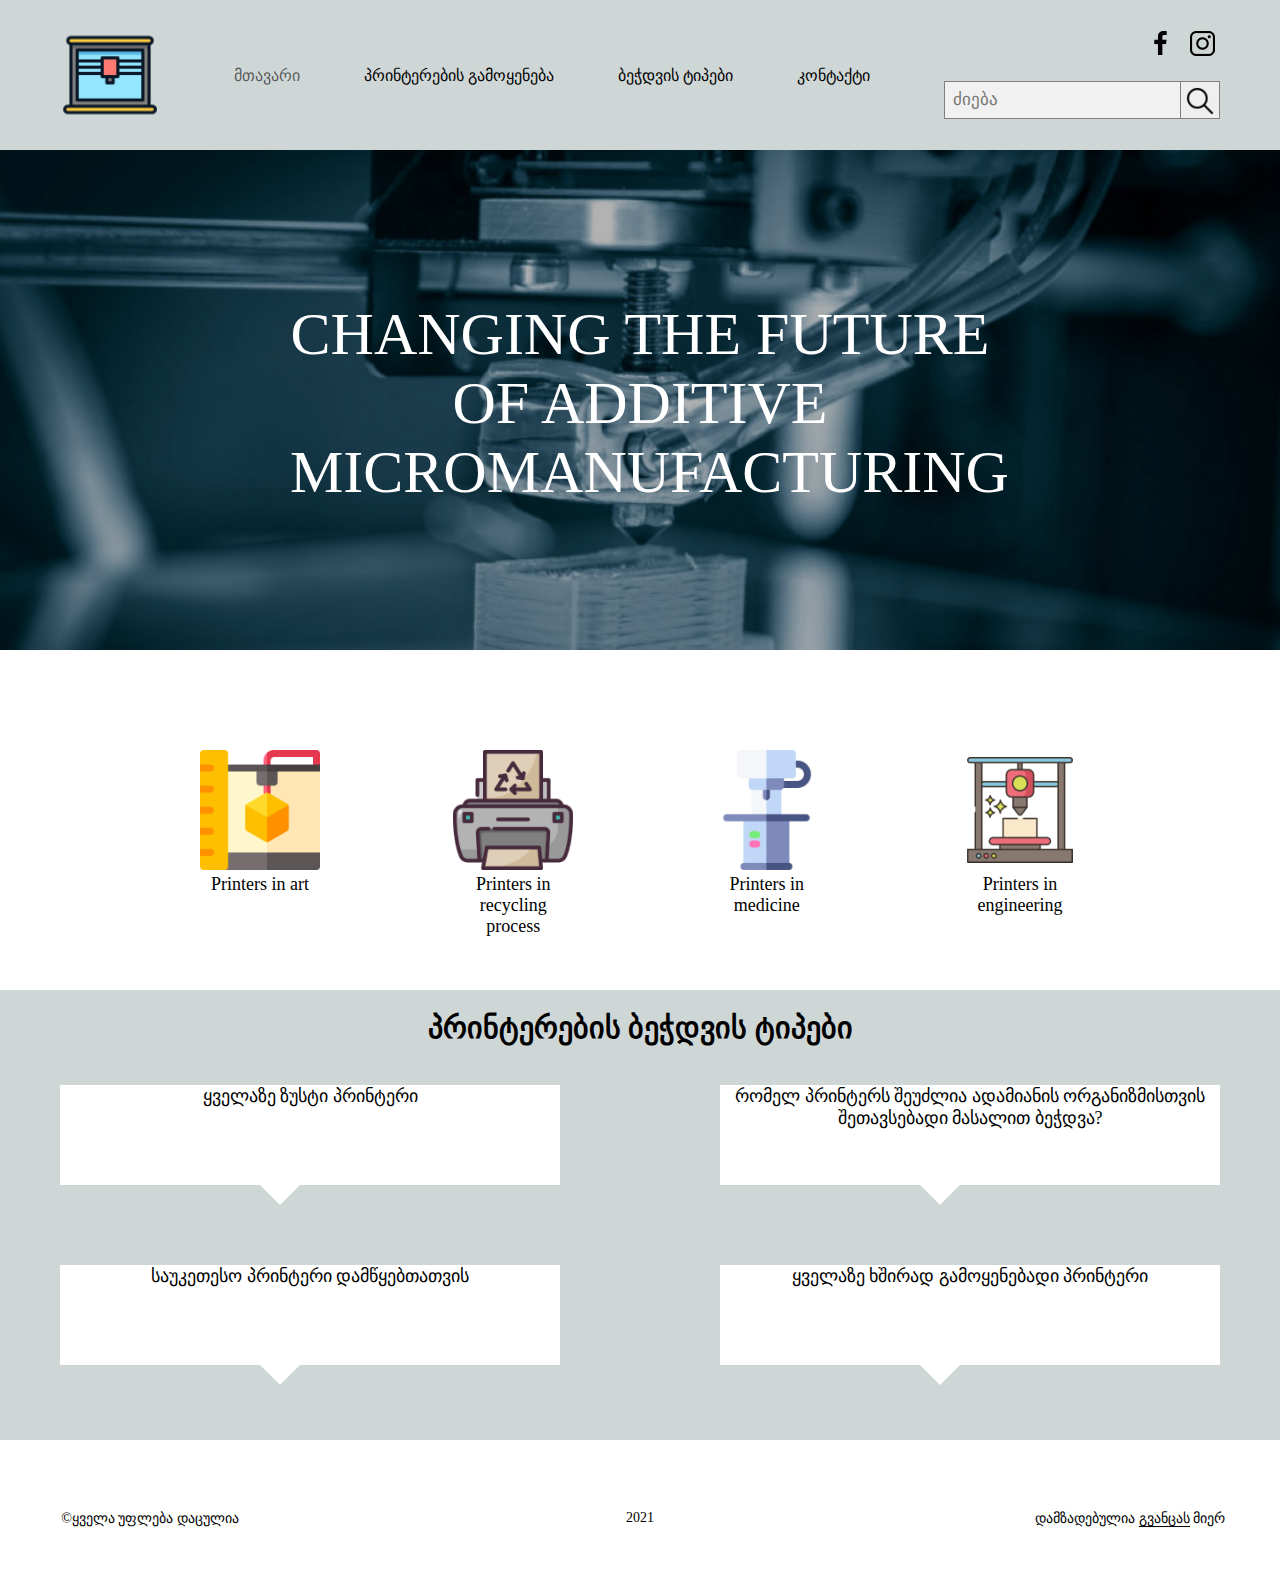
<file: Gvantsa Vakhtangishvili-final project/index.html>
<!DOCTYPE html>
<html lang="en">
<head>
    <meta charset="UTF-8">
    <meta http-equiv="X-UA-Compatible" content="IE=edge">
    <meta name="viewport" content="width=device-width, initial-scale=1.0">
    <link rel="stylesheet" href="style/style.css">
    <title>3D Printers</title>
</head>
<body>
    <header>
        
        <a href="index.html"><h1>პრინტერის ლოგო</h1></a>
        <nav>
            <ul>
                <li><a href="#" class="active">მთავარი</a></li>
                <li><a href="use.html">პრინტერების გამოყენება</a></li>
                <li><a href="types.html">ბეჭდვის ტიპები</a></li>
                <li><a href="contact.html">კონტაქტი</a></li>
            </ul>
        </nav>
        <div>
            <div class="social">
                <div class="social-item"><a href="https://www.facebook.com/gvanca.vaxtangishvili.31/" target="blank"><img src="img/facebook-app-symbol 1.png" alt=""></a></div>
                <div class="social-item"><a href="https://www.instagram.com/gvanca_vakh/" target="blank"><img src="img/instagram 1.png" alt=""></a></div>
            </div>
        
            <div class="search">
                <label for=""></label>
                <input type="search" placeholder="ძიება">
                <button class="searchlogo"></button>
            </div>
        </div>
    </header>
    <main class="indexmain">
        <div class="BG">
            <div class="fakergba">
                <p>CHANGING THE FUTURE OF ADDITIVE MICROMANUFACTURING</p>
            </div>
        </div>
        <!--
            shevcvale 42-e xazi
        -->
        <!--
            kide shevcvale
        -->
        <div class="indexuse">
            <a href="use.html">
                <div class="uselink">
                    <div class="img">
                        <img src="img/sd 1.png" alt="">
                    </div>
                    <p>Printers 
                        in art</p>
                </div>
            </a>
            <a href="use.html">
                <div class="uselink">
                    <div class="img">
                        <img src="img/recycled-paper 1.png" alt="">

                    </div>
                    <p>Printers 
                        in recycling
                        process</p>
                </div>
            </a>
            <a href="use.html">
                <div class="uselink">
                    <div class="img">
                        <img src="img/bioprinter 1.png" alt="">
                    </div>
                    <p>Printers 
                        in medicine</p>
                </div>
            </a>
            <a href="use.html">
                <div class="uselink">
                    <div class="img">
                        <img src="img/3dprinter 1.png" alt="">
                    </div>
                    <p>Printers 
                        in engineering</p>
                </div>
            </a>
            
        </div>
        <div class="types-questions-index">
            <h2>პრინტერების ბეჭდვის ტიპები</h2>
            <div class="questions1">
                <div id="demo">
                    <p>ყველაზე ზუსტი პრინტერი</p>
                </div>
                <div id="demo">
                    <p>რომელ პრინტერს შეუძლია ადამიანის ორგანიზმისთვის შეთავსებადი მასალით ბეჭდვა?</p>
                </div>
            </div>    
            <div class="questions2">
                <div id="demo">
                    <p>საუკეთესო პრინტერი დამწყებთათვის</p>
                </div>
                <div id="demo">
                    <p>ყველაზე ხშირად გამოყენებადი პრინტერი</p>
                </div>
            </div>
        </div>
        
            
          
        
    </main>
    

    <footer>
        <p>&copyყველა უფლება დაცულია</p>
        <p>2021</p>
        <p>დამზადებულია <a href="https://www.facebook.com/gvanca.vaxtangishvili.31/" target="blank">გვანცას</a> მიერ</p>
    </footer>
</body>
</html>
</file>
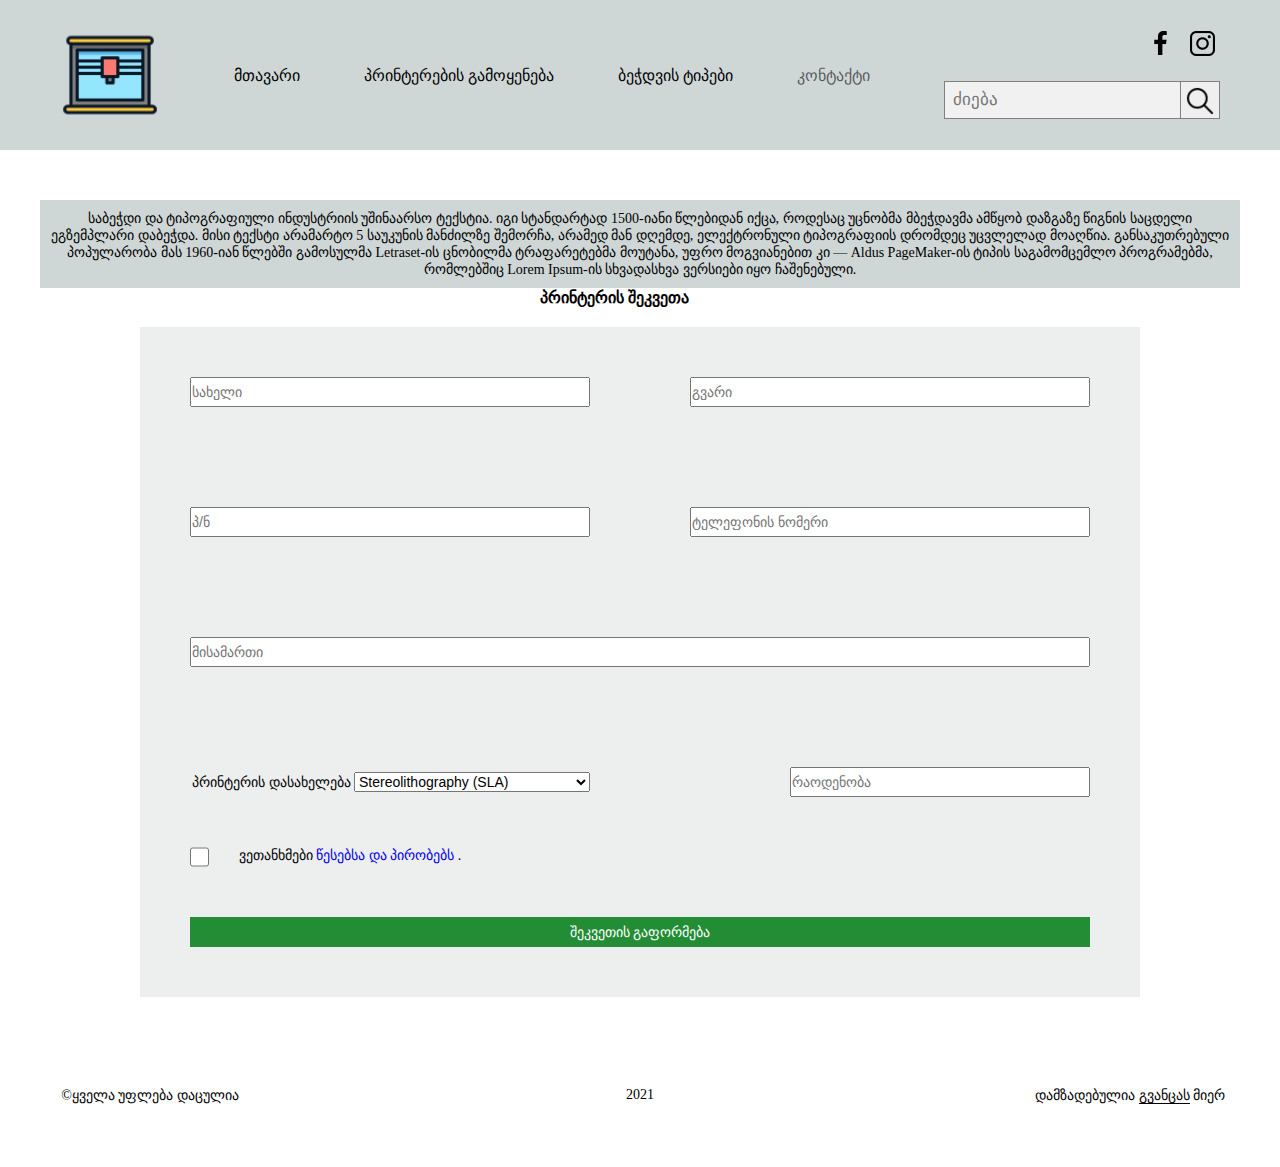
<file: Gvantsa Vakhtangishvili-final project/contact.html>
<!DOCTYPE html>
<html lang="en">
<head>
    <meta charset="UTF-8">
    <meta http-equiv="X-UA-Compatible" content="IE=edge">
    <meta name="viewport" content="width=device-width, initial-scale=1.0">
    <link rel="stylesheet" href="style/style.css">
    <title>contact</title>
</head>
<body>
    <header>
        
        <a href="index.html"><h1>პრინტერის ლოგო</h1></a>
        <nav>
            <ul>
                <li><a href="index.html">მთავარი</a></li>
                <li><a href="use.html">პრინტერების გამოყენება</a></li>
                <li><a href="types.html">ბეჭდვის ტიპები</a></li>
                <li><a href="#" class="active">კონტაქტი</a></li>
            </ul>
        </nav>
        <div>
            <div class="social">
                <div class="social-item"><a href="https://www.facebook.com/gvanca.vaxtangishvili.31/" target="blank"><img src="img/facebook-app-symbol 1.png" alt=""></a></div>
                <div class="social-item"><a href="https://www.instagram.com/gvanca_vakh/" target="blank"><img src="img/instagram 1.png" alt=""></a></div>
            </div>
        
            <div class="search">
                <label for=""></label>
                <input type="search" placeholder="ძიება">
                <button class="searchlogo"></button>
            </div>
        </div>
    </header>
    <main>
        <p class="contactP"> 
            საბეჭდი და ტიპოგრაფიული ინდუსტრიის უშინაარსო ტექსტია. იგი სტანდარტად 1500-იანი წლებიდან იქცა, როდესაც უცნობმა მბეჭდავმა ამწყობ დაზგაზე წიგნის საცდელი ეგზემპლარი დაბეჭდა. მისი ტექსტი არამარტო 5 საუკუნის მანძილზე შემორჩა, არამედ მან დღემდე, ელექტრონული ტიპოგრაფიის დრომდეც უცვლელად მოაღწია. განსაკუთრებული პოპულარობა მას 1960-იან წლებში გამოსულმა Letraset-ის ცნობილმა ტრაფარეტებმა მოუტანა, უფრო მოგვიანებით კი — Aldus PageMaker-ის ტიპის საგამომცემლო პროგრამებმა, რომლებშიც Lorem Ipsum-ის სხვადასხვა ვერსიები იყო ჩაშენებული.
        </p>
        <h2 class="contact">პრინტერის შეკვეთა</h2>
        <form action="/action_page.php">
            <input type="text" placeholder="სახელი">
            <input type="text" placeholder="გვარი">
            <input type="text" placeholder="პ/ნ">
            <input type="tel" placeholder="ტელეფონის ნომერი">
            <input type="text" id="address" placeholder="მისამართი">
            
            <div class="option">
               <label for="printers">პრინტერის დასახელება</label>
            <select name="printers" id="printers">
                <option value="Stereolithography (SLA)">Stereolithography (SLA)</option>
                <option value="Selective Laser Sintering (SLS)">Selective Laser Sintering (SLS)</option>
                <option value="Fused Deposition Modeling (FDM)">Fused Deposition Modeling (FDM)</option>
                <option value="Digital Light Process (DLP">Digital Light Process (DLP)</option>
            </select> 
            </div>
            
            
            <input type="number" id="number" placeholder="რაოდენობა">
            <div class="terms">
                <input id="checkbox" type="checkbox" id="checkbox" >
            <label for="checkbox"> ვეთანხმები <a href="#"> წესებსა და პირობებს </a>.</label>
            </div>
            
            <input type="submit" id="submit" value="შეკვეთის გაფორმება">
        </form>
    </main>
    <footer>
        <p>&copyყველა უფლება დაცულია</p>
        <p>2021</p>
        <p>დამზადებულია <a href="https://www.facebook.com/gvanca.vaxtangishvili.31/" target="blank">გვანცას</a> მიერ
        </p>
    </footer>
</body>
</html>
</file>
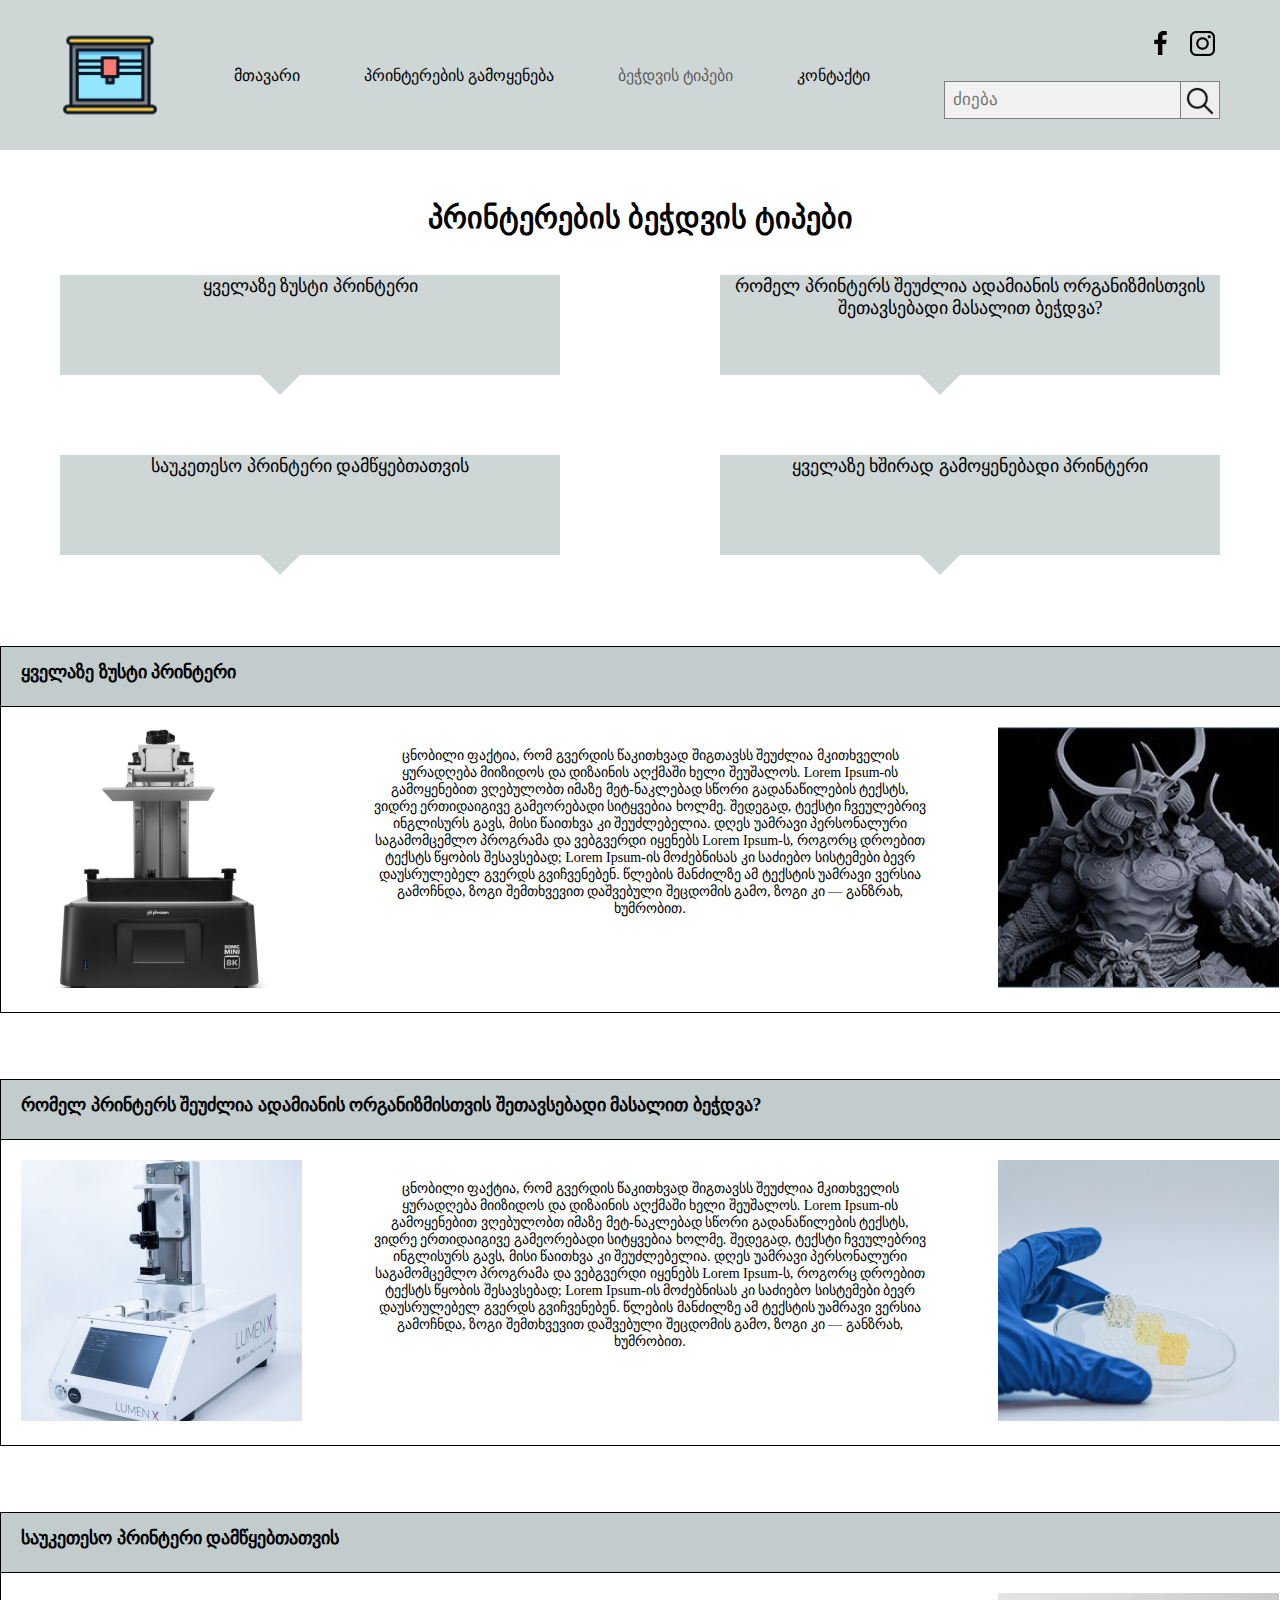
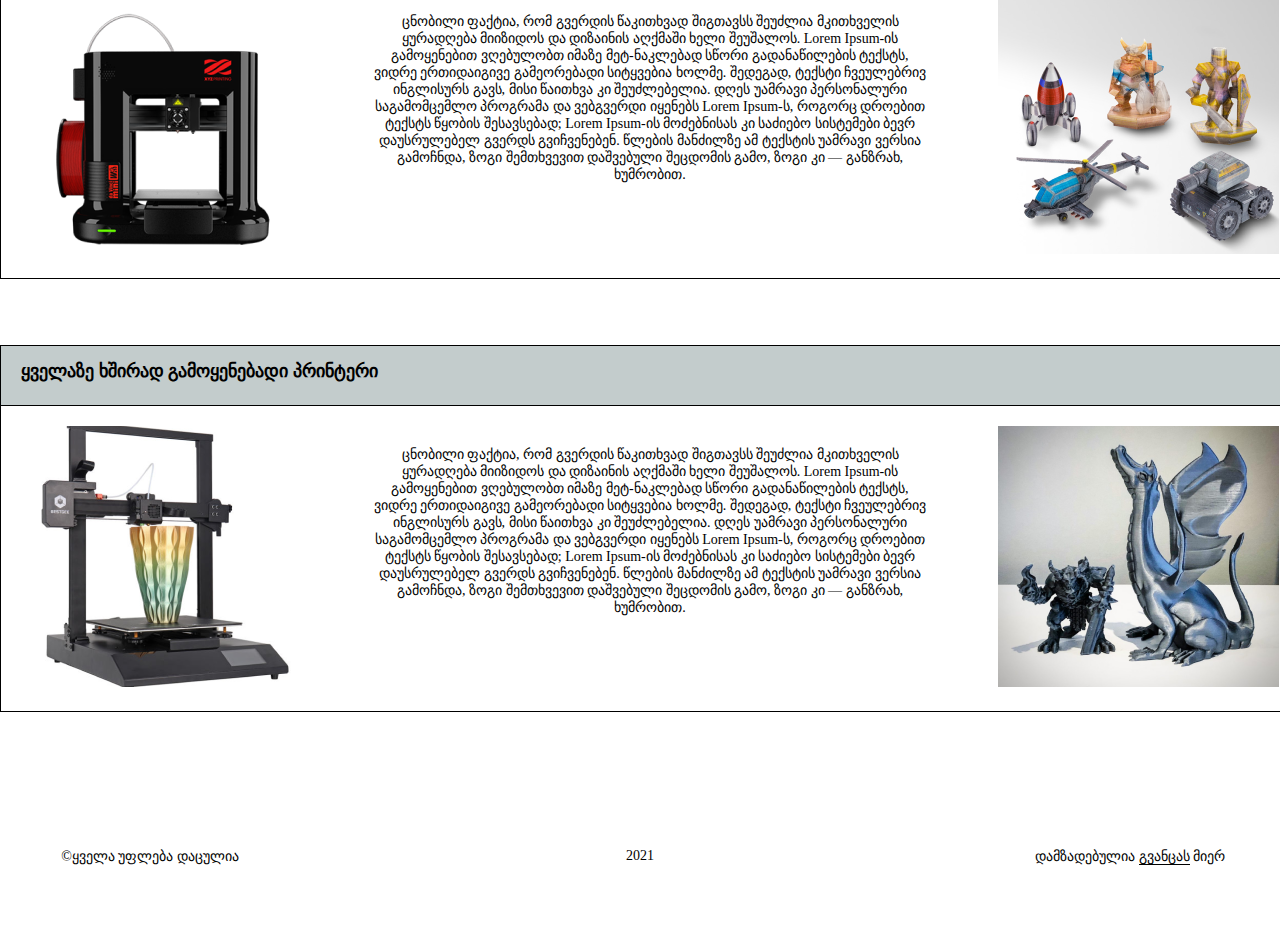
<file: Gvantsa Vakhtangishvili-final project/types.html>
<!DOCTYPE html>
<html lang="en">
<head>
    <meta charset="UTF-8">
    <meta http-equiv="X-UA-Compatible" content="IE=edge">
    <meta name="viewport" content="width=device-width, initial-scale=1.0">
    <link rel="stylesheet" href="style/style.css">
    <title>Printing Types</title>
</head>
<body>
    <header>
        
        <a href="index.html"><h1>პრინტერის ლოგო</h1></a>
        <nav>
            <ul>
                <li><a href="index.html" >მთავარი</a></li>
                <li><a href="use.html">პრინტერების გამოყენება</a></li>
                <li><a href="#" class="active">ბეჭდვის ტიპები</a></li>
                <li><a href="contact.html">კონტაქტი</a></li>
            </ul>
        </nav>
        <div>
            <div class="social">
                <div class="social-item"><a href="https://www.facebook.com/gvanca.vaxtangishvili.31/" target="blank"><img src="img/facebook-app-symbol 1.png" alt=""></a></div>
                <div class="social-item"><a href="https://www.instagram.com/gvanca_vakh/" target="blank"><img src="img/instagram 1.png" alt=""></a></div>
            </div>
        
            <div class="search">
                <label for=""></label>
                <input type="search" placeholder="ძიება">
                <button class="searchlogo"></button>
            </div>
        </div>
    </header>
    <main>
        
        <div class="types-questions-types">
            <h2>პრინტერების ბეჭდვის ტიპები</h2>
            <div class="questions1">
                <a href="#types-article1">
                   <div id="demo">
                        <p>ყველაზე ზუსტი პრინტერი</p>
                    </div> 
                </a>
                <a href="#types-article2">
                   <div id="demo">
                        <p>რომელ პრინტერს შეუძლია ადამიანის ორგანიზმისთვის შეთავსებადი მასალით ბეჭდვა?</p>
                    </div> 
                </a>
                
            </div>    
            <div class="questions2">
                <a href="#types-article3">
                   <div id="demo">
                        <p>საუკეთესო პრინტერი დამწყებთათვის</p>
                    </div> 
                </a>
                <a href="#types-article4">
                   <div id="demo">
                        <p>ყველაზე ხშირად გამოყენებადი პრინტერი</p>
                    </div> 
                </a>
                
            </div>
        </div>

        <a id="types-article1">
            <div class="h2border">
                <h2>ყველაზე ზუსტი პრინტერი</h2>
            </div>
            
            <div class="article">
                <div class="img"><img src="img/Rectangle 21.png" alt=""></div>
                <p>
                    ცნობილი ფაქტია, რომ გვერდის წაკითხვად შიგთავსს შეუძლია მკითხველის ყურადღება მიიზიდოს და დიზაინის აღქმაში ხელი შეუშალოს. Lorem Ipsum-ის გამოყენებით ვღებულობთ იმაზე მეტ-ნაკლებად სწორი გადანაწილების ტექსტს, ვიდრე ერთიდაიგივე გამეორებადი სიტყვებია ხოლმე. შედეგად, ტექსტი ჩვეულებრივ ინგლისურს გავს, მისი წაითხვა კი შეუძლებელია. დღეს უამრავი პერსონალური საგამომცემლო პროგრამა და ვებგვერდი იყენებს Lorem Ipsum-ს, როგორც დროებით ტექსტს წყობის შესავსებად; Lorem Ipsum-ის მოძებნისას კი საძიებო სისტემები ბევრ დაუსრულებელ გვერდს გვიჩვენებენ. წლების მანძილზე ამ ტექსტის უამრავი ვერსია გამოჩნდა, ზოგი შემთხვევით დაშვებული შეცდომის გამო, ზოგი კი — განზრახ, ხუმრობით.
                </p>
                <div class="img"><img src="img/Rectangle 22.png" alt=""></div>
            </div>
        </a>
        <a id="types-article2">
            <div class="h2border">
                <h2>რომელ პრინტერს შეუძლია ადამიანის ორგანიზმისთვის შეთავსებადი მასალით ბეჭდვა?</h2>
            </div>
            
            <div class="article">
                <div class="img"><img src="img/Rectangle 25.png" alt=""></div>
                <p>
                    ცნობილი ფაქტია, რომ გვერდის წაკითხვად შიგთავსს შეუძლია მკითხველის ყურადღება მიიზიდოს და დიზაინის აღქმაში ხელი შეუშალოს. Lorem Ipsum-ის გამოყენებით ვღებულობთ იმაზე მეტ-ნაკლებად სწორი გადანაწილების ტექსტს, ვიდრე ერთიდაიგივე გამეორებადი სიტყვებია ხოლმე. შედეგად, ტექსტი ჩვეულებრივ ინგლისურს გავს, მისი წაითხვა კი შეუძლებელია. დღეს უამრავი პერსონალური საგამომცემლო პროგრამა და ვებგვერდი იყენებს Lorem Ipsum-ს, როგორც დროებით ტექსტს წყობის შესავსებად; Lorem Ipsum-ის მოძებნისას კი საძიებო სისტემები ბევრ დაუსრულებელ გვერდს გვიჩვენებენ. წლების მანძილზე ამ ტექსტის უამრავი ვერსია გამოჩნდა, ზოგი შემთხვევით დაშვებული შეცდომის გამო, ზოგი კი — განზრახ, ხუმრობით.
                    
                </p>
                <div class="img"><img src="img/Rectangle 26.png" alt=""></div>
            </div>
        </a>
        <a id="types-article3">
            <div class="h2border">
                <h2>საუკეთესო პრინტერი დამწყებთათვის</h2>
            </div>
            
            <div class="article">
                <div class="img"><img src="img/Rectangle 29.png" alt=""></div>
                <p>
                    ცნობილი ფაქტია, რომ გვერდის წაკითხვად შიგთავსს შეუძლია მკითხველის ყურადღება მიიზიდოს და დიზაინის აღქმაში ხელი შეუშალოს. Lorem Ipsum-ის გამოყენებით ვღებულობთ იმაზე მეტ-ნაკლებად სწორი გადანაწილების ტექსტს, ვიდრე ერთიდაიგივე გამეორებადი სიტყვებია ხოლმე. შედეგად, ტექსტი ჩვეულებრივ ინგლისურს გავს, მისი წაითხვა კი შეუძლებელია. დღეს უამრავი პერსონალური საგამომცემლო პროგრამა და ვებგვერდი იყენებს Lorem Ipsum-ს, როგორც დროებით ტექსტს წყობის შესავსებად; Lorem Ipsum-ის მოძებნისას კი საძიებო სისტემები ბევრ დაუსრულებელ გვერდს გვიჩვენებენ. წლების მანძილზე ამ ტექსტის უამრავი ვერსია გამოჩნდა, ზოგი შემთხვევით დაშვებული შეცდომის გამო, ზოგი კი — განზრახ, ხუმრობით.
                    
                </p>
                <div class="img"><img src="img/Rectangle 30.png" alt=""></div>
            </div>
        </a>
        <a id="types-article4">
            <div class="h2border">
                <h2>ყველაზე ხშირად გამოყენებადი პრინტერი</h2>
            </div>
            
            <div class="article">
                <div class="img"><img src="img/Rectangle 33.png" alt=""></div>
                <p>
                    ცნობილი ფაქტია, რომ გვერდის წაკითხვად შიგთავსს შეუძლია მკითხველის ყურადღება მიიზიდოს და დიზაინის აღქმაში ხელი შეუშალოს. Lorem Ipsum-ის გამოყენებით ვღებულობთ იმაზე მეტ-ნაკლებად სწორი გადანაწილების ტექსტს, ვიდრე ერთიდაიგივე გამეორებადი სიტყვებია ხოლმე. შედეგად, ტექსტი ჩვეულებრივ ინგლისურს გავს, მისი წაითხვა კი შეუძლებელია. დღეს უამრავი პერსონალური საგამომცემლო პროგრამა და ვებგვერდი იყენებს Lorem Ipsum-ს, როგორც დროებით ტექსტს წყობის შესავსებად; Lorem Ipsum-ის მოძებნისას კი საძიებო სისტემები ბევრ დაუსრულებელ გვერდს გვიჩვენებენ. წლების მანძილზე ამ ტექსტის უამრავი ვერსია გამოჩნდა, ზოგი შემთხვევით დაშვებული შეცდომის გამო, ზოგი კი — განზრახ, ხუმრობით.
                </p>
                <div class="img"><img src="img/Rectangle 34.png" alt=""></div>
            </div>
        </a>
        
    </main>
    <footer>
        <p>&copyყველა უფლება დაცულია</p>
        <p>2021</p>
        <p>დამზადებულია <a href="https://www.facebook.com/gvanca.vaxtangishvili.31/" target="blank">გვანცას</a> მიერ
        </p>
    </footer>
</body>
</html>
</file>
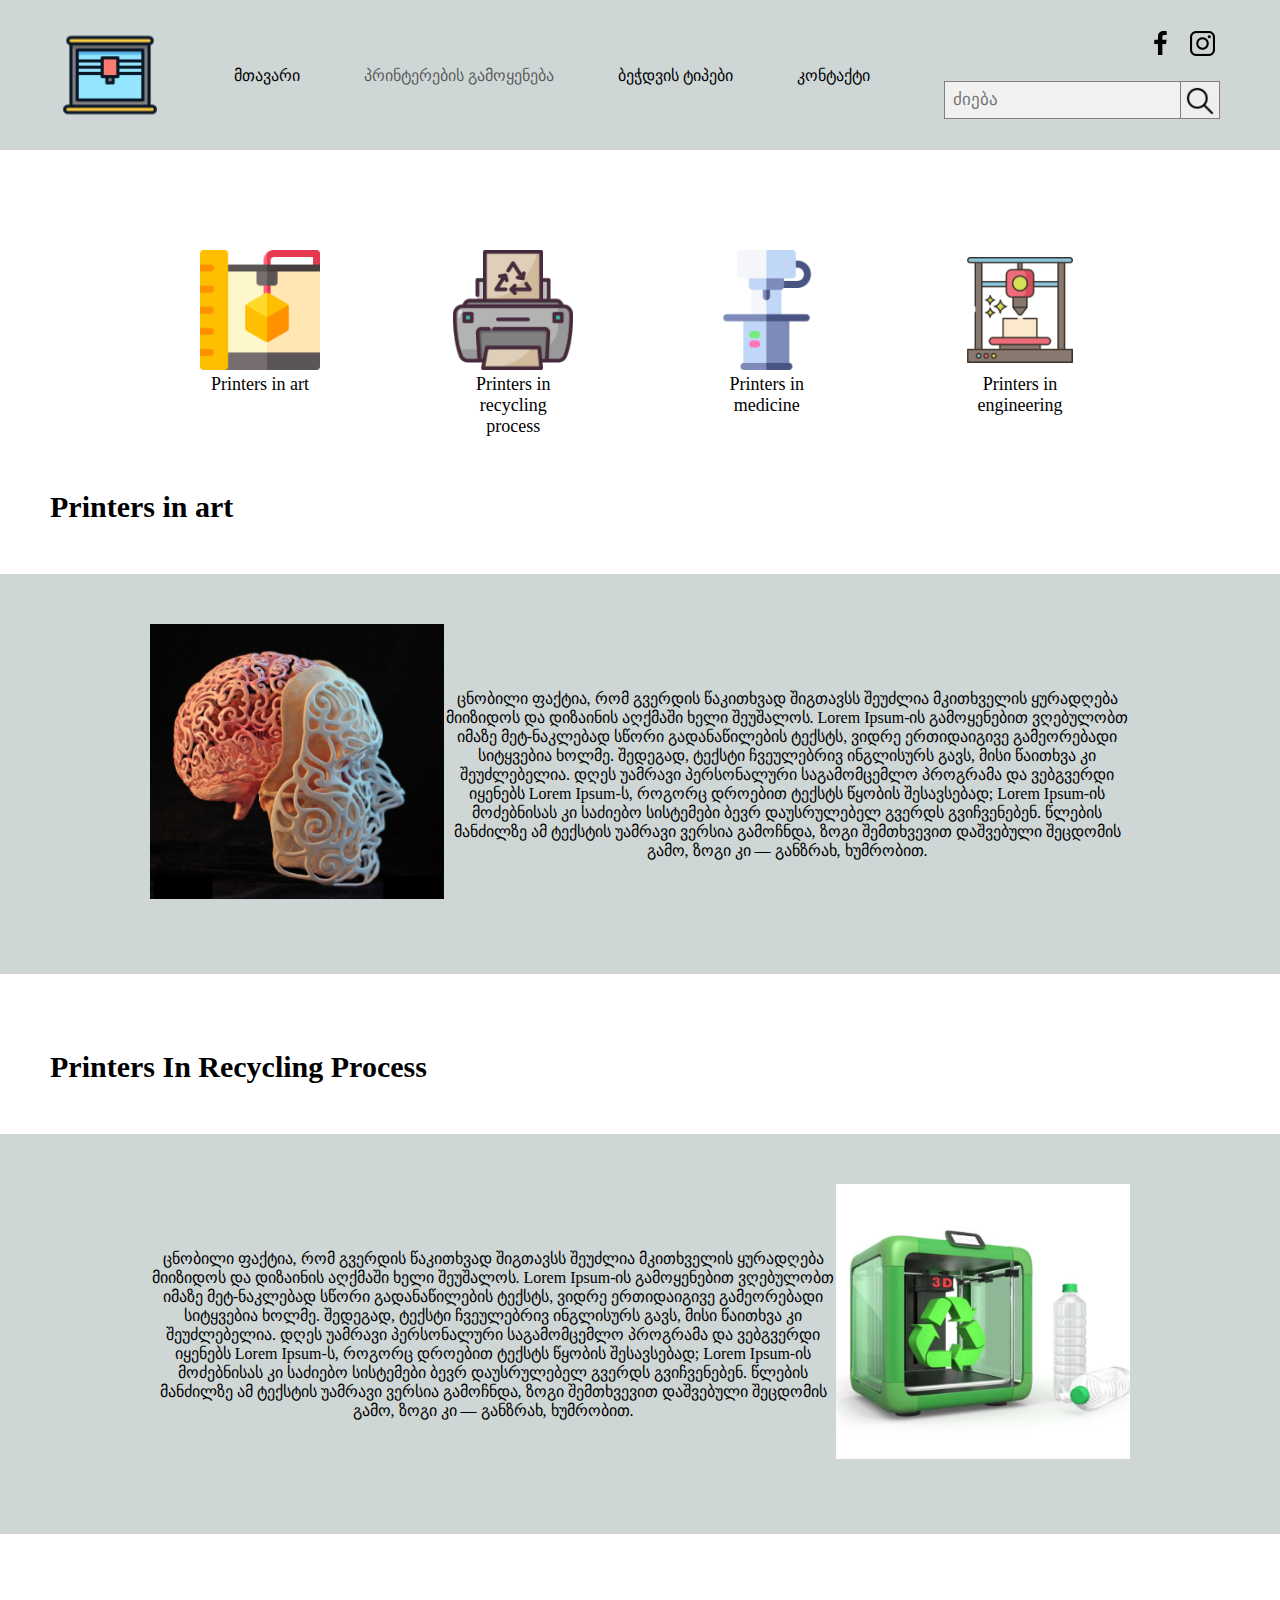
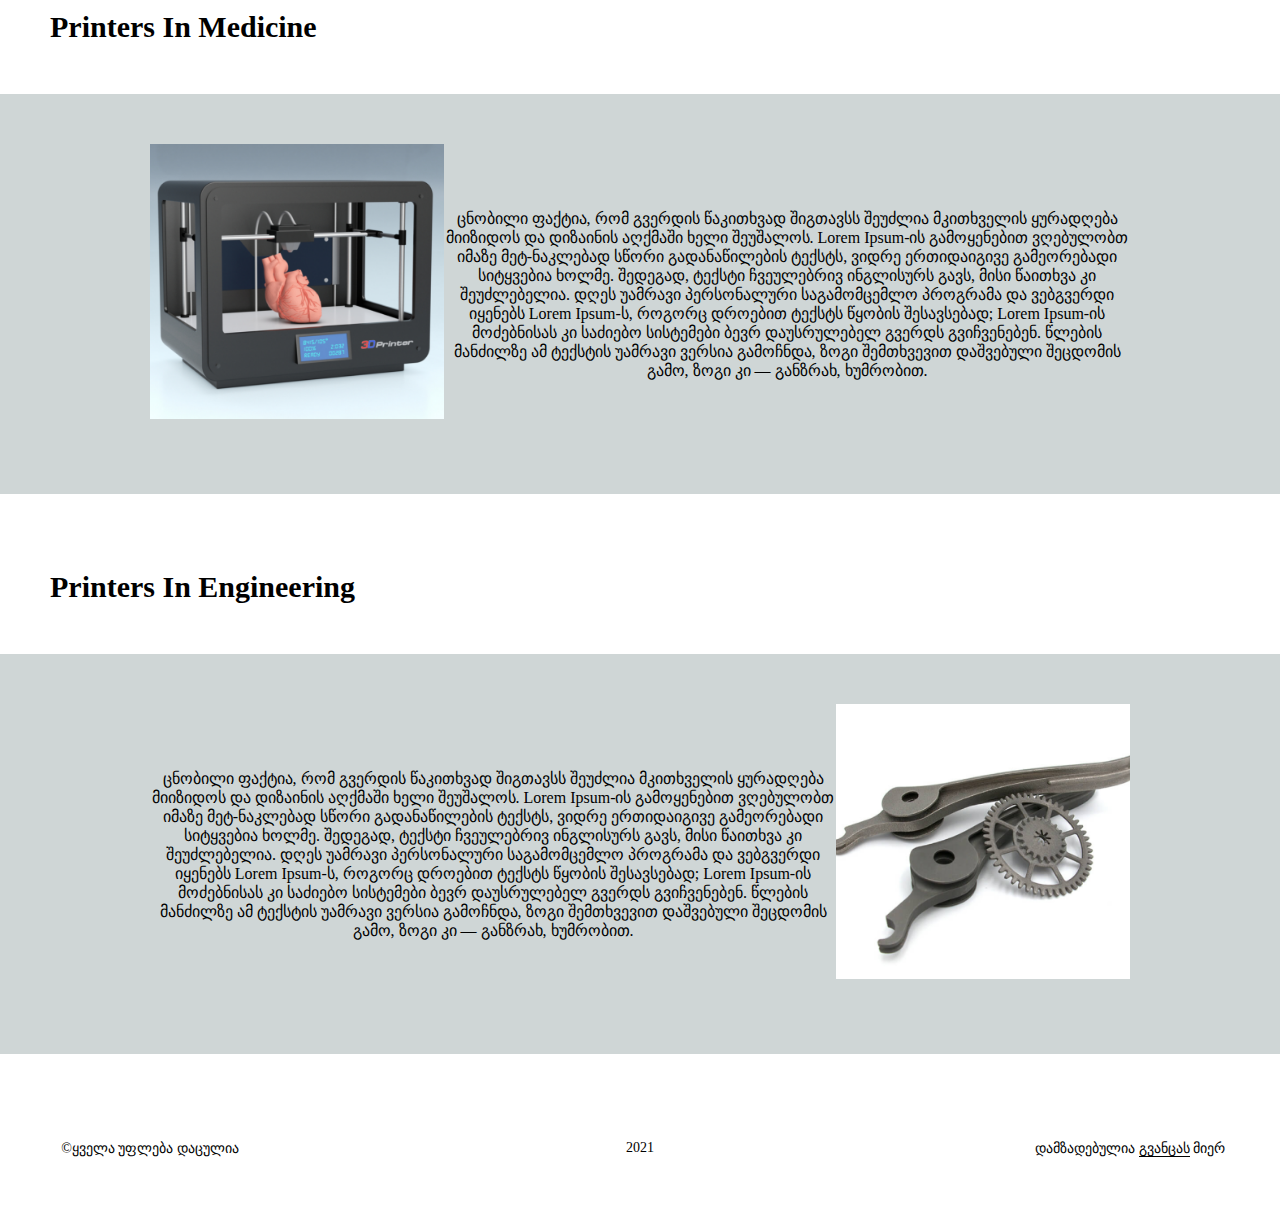
<file: Gvantsa Vakhtangishvili-final project/use.html>
<!DOCTYPE html>
<html lang="en" >
<head>
    <meta charset="UTF-8">
    <meta http-equiv="X-UA-Compatible" content="IE=edge">
    <meta name="viewport" content="width=device-width, initial-scale=1.0">
    
    <link rel="stylesheet" href="style/style.css">
    <title>Use of Printers</title>
</head>
<body>
    <header>
        
        <a href="index.html"><h1>პრინტერის ლოგო</h1></a>
        <nav>
            <ul>
                <li><a href="index.html">მთავარი</a></li>
                <li><a href="#" class="active">პრინტერების გამოყენება</a></li>
                <li><a href="types.html">ბეჭდვის ტიპები</a></li>
                <li><a href="contact.html">კონტაქტი</a></li>
            </ul>
        </nav>
        <div>
            <div class="social">
                <div class="social-item"><a href="https://www.facebook.com/gvanca.vaxtangishvili.31/" target="blank"><img src="img/facebook-app-symbol 1.png" alt=""></a></div>
                <div class="social-item"><a href="https://www.instagram.com/gvanca_vakh/" target="blank"><img src="img/instagram 1.png" alt=""></a></div>
            </div>
        
            <div class="search">
                <label for=""></label>
                <input type="search" placeholder="ძიება">
                <button class="searchlogo"></button>
            </div>
        </div>
    </header>
    <main>
        <div class="indexuse">
            <a href="#use-article1">
                <div class="uselink">
                    <div class="img">
                        <img src="img/sd 1.png" alt="">
                    </div>
                    <p>Printers 
                        in art</p>
                </div>
            </a>
            <a href="#use-article2">
                <div class="uselink">
                    <div class="img">
                        <img src="img/recycled-paper 1.png" alt="">

                    </div>
                    <p>Printers 
                        in recycling
                        process</p>
                </div>
            </a>
            <a href="#use-article3">
                <div class="uselink">
                    <div class="img">
                        <img src="img/bioprinter 1.png" alt="">
                    </div>
                    <p>Printers 
                        in medicine</p>
                </div>
            </a>
            <a href="#use-article4">
                <div class="uselink">
                    <div class="img">
                        <img src="img/3dprinter 1.png" alt="">
                    </div>
                    <p>Printers 
                        in engineering</p>
                </div>
            </a>
            
        </div>
        <a id="use-article1">
            <h2>Printers in art</h2>
            <div class="article">
                <div class="img"><img src="img/Rectangle 12.png" alt=""></div>
                <p>
                    ცნობილი ფაქტია, რომ გვერდის წაკითხვად შიგთავსს შეუძლია მკითხველის ყურადღება მიიზიდოს და დიზაინის აღქმაში ხელი შეუშალოს. Lorem Ipsum-ის გამოყენებით ვღებულობთ იმაზე მეტ-ნაკლებად სწორი გადანაწილების ტექსტს, ვიდრე ერთიდაიგივე გამეორებადი სიტყვებია ხოლმე. შედეგად, ტექსტი ჩვეულებრივ ინგლისურს გავს, მისი წაითხვა კი შეუძლებელია. დღეს უამრავი პერსონალური საგამომცემლო პროგრამა და ვებგვერდი იყენებს Lorem Ipsum-ს, როგორც დროებით ტექსტს წყობის შესავსებად; Lorem Ipsum-ის მოძებნისას კი საძიებო სისტემები ბევრ დაუსრულებელ გვერდს გვიჩვენებენ. წლების მანძილზე ამ ტექსტის უამრავი ვერსია გამოჩნდა, ზოგი შემთხვევით დაშვებული შეცდომის გამო, ზოგი კი — განზრახ, ხუმრობით.
                </p>
            </div>
        </a>
        <a id="use-article2">
            <h2>Printers In Recycling Process</h2>
            <div class="article">
                
                <p>
                    ცნობილი ფაქტია, რომ გვერდის წაკითხვად შიგთავსს შეუძლია მკითხველის ყურადღება მიიზიდოს და დიზაინის აღქმაში ხელი შეუშალოს. Lorem Ipsum-ის გამოყენებით ვღებულობთ იმაზე მეტ-ნაკლებად სწორი გადანაწილების ტექსტს, ვიდრე ერთიდაიგივე გამეორებადი სიტყვებია ხოლმე. შედეგად, ტექსტი ჩვეულებრივ ინგლისურს გავს, მისი წაითხვა კი შეუძლებელია. დღეს უამრავი პერსონალური საგამომცემლო პროგრამა და ვებგვერდი იყენებს Lorem Ipsum-ს, როგორც დროებით ტექსტს წყობის შესავსებად; Lorem Ipsum-ის მოძებნისას კი საძიებო სისტემები ბევრ დაუსრულებელ გვერდს გვიჩვენებენ. წლების მანძილზე ამ ტექსტის უამრავი ვერსია გამოჩნდა, ზოგი შემთხვევით დაშვებული შეცდომის გამო, ზოგი კი — განზრახ, ხუმრობით.
                </p>
                <div class="img"><img src="img/Rectangle 14.png" alt=""></div>
            </div>
        </a>
        <a id="use-article3">
            <h2>Printers In Medicine</h2>
            <div class="article">
                <div class="img"><img src="img/Rectangle 16.png" alt=""></div>
                <p>
                    ცნობილი ფაქტია, რომ გვერდის წაკითხვად შიგთავსს შეუძლია მკითხველის ყურადღება მიიზიდოს და დიზაინის აღქმაში ხელი შეუშალოს. Lorem Ipsum-ის გამოყენებით ვღებულობთ იმაზე მეტ-ნაკლებად სწორი გადანაწილების ტექსტს, ვიდრე ერთიდაიგივე გამეორებადი სიტყვებია ხოლმე. შედეგად, ტექსტი ჩვეულებრივ ინგლისურს გავს, მისი წაითხვა კი შეუძლებელია. დღეს უამრავი პერსონალური საგამომცემლო პროგრამა და ვებგვერდი იყენებს Lorem Ipsum-ს, როგორც დროებით ტექსტს წყობის შესავსებად; Lorem Ipsum-ის მოძებნისას კი საძიებო სისტემები ბევრ დაუსრულებელ გვერდს გვიჩვენებენ. წლების მანძილზე ამ ტექსტის უამრავი ვერსია გამოჩნდა, ზოგი შემთხვევით დაშვებული შეცდომის გამო, ზოგი კი — განზრახ, ხუმრობით.
                </p>
            </div>
        </a>
        <a id="use-article4">
            <h2>Printers In Engineering</h2>
            <div class="article">
                
                <p>
                    ცნობილი ფაქტია, რომ გვერდის წაკითხვად შიგთავსს შეუძლია მკითხველის ყურადღება მიიზიდოს და დიზაინის აღქმაში ხელი შეუშალოს. Lorem Ipsum-ის გამოყენებით ვღებულობთ იმაზე მეტ-ნაკლებად სწორი გადანაწილების ტექსტს, ვიდრე ერთიდაიგივე გამეორებადი სიტყვებია ხოლმე. შედეგად, ტექსტი ჩვეულებრივ ინგლისურს გავს, მისი წაითხვა კი შეუძლებელია. დღეს უამრავი პერსონალური საგამომცემლო პროგრამა და ვებგვერდი იყენებს Lorem Ipsum-ს, როგორც დროებით ტექსტს წყობის შესავსებად; Lorem Ipsum-ის მოძებნისას კი საძიებო სისტემები ბევრ დაუსრულებელ გვერდს გვიჩვენებენ. წლების მანძილზე ამ ტექსტის უამრავი ვერსია გამოჩნდა, ზოგი შემთხვევით დაშვებული შეცდომის გამო, ზოგი კი — განზრახ, ხუმრობით.
                </p>
                <div class="img"><img src="img/Rectangle 18.png" alt=""></div>
            </div>
        </a>
    </main>
    <footer>
        <p>&copyყველა უფლება დაცულია</p>
        <p>2021</p>
        <p>დამზადებულია <a href="https://www.facebook.com/gvanca.vaxtangishvili.31/" target="blank">გვანცას</a> მიერ
        </p>
    </footer>
</body>
</html>
</file>
<file: Gvantsa Vakhtangishvili-final project/style/style.css>
*{
    margin: 0;
    padding: 0;
    list-style-type: none;
    text-decoration: none;
    box-sizing: border-box;
    font-size: 14px;
}

header{
    width: 100%;
    height: 150px;
    background-color: #CFD6D6;
    display: flex;
    justify-content: space-between;
    padding: 10px 60px;
    align-items: center;
    top: 0;
    z-index: 1000;
    position: fixed;
    /*position: static;*/
}

.active{
    color: rgba(0, 0, 0, 0.6);
}

h1{
    width: 100px;
    height: 100px;
    background-image: url(../img/3d-printer-logo2\ 1.png);
    background-size: 100%;
    font-size: 0px;
    
}
ul{
    width: 700px;
    display: flex;
    /*position: -webkit-sticky;
    position: sticky;
    top: 0;*/
}
ul li a{
    padding: 2px;
    margin: 5px 30px;
    font-size: 16px;
    color: #000000;
    width: 100%;
}
ul li a:hover{
    border-bottom: 1px solid #000000;
}

.social{
    width: 70px;
    height: 50px;
    display: flex;
    float: right;
    justify-content: space-between;
}
.social-item{
    width: 30px;
    height: 30px;
}

.search{
    height: 30px;
}
.search input{
    padding: 8px;
    font-size: 17px;
    border: 1px solid grey;
    float: left;
    width: 86%;
    background: #f1f1f1;

}
.search button{
    float: left;
    width: 14%;
    padding: 18px;
    background-image: url(../img/search.png);
    background-size: 80%;
    background-repeat: no-repeat;
    background-position: 4px 4px;
    border: 1px solid grey;
    border-left: none; 
    cursor: pointer;
}
 
main{
    margin-top: 150px;
    
    width: 100%;
    align-items: center;
}
.indexmain .BG{
    background-image: url(../img/Rectangle\ 2.png);
    background-size: 100%;
    background-repeat: no-repeat;
}
.indexmain .BG .fakergba{
    width: 100%;
    height: 500px;
    background-color: rgba(0, 0, 0, 0.3);
    padding: 200px auto;

}
.indexmain .BG  p{
    width: 700px;
    text-align: center;
    font-size: 60px;
    /*filter: brightness(100%);*/
    color: #ffffff;
    margin: 0 auto;
    padding-top: 150px;
    /*position: absolute;
    left: 50%;
    top: 50%;
    transform: translate(-50%, -50%);
    /*to center p in the div*/
}

.indexuse{
    width: 100%;
    display: flex;
    padding: 50px 150px;
    justify-content: space-between;
    align-items: center;
    
}
.indexuse a{
    color: #000000;
    
}
.indexuse a p{
    font-size: 18px;
}
.indexuse .uselink{
    padding: 50px;
    width: 220px;
    height: 240px;
    align-items: center;
}
.indexuse a:hover{
    border: 1px solid #000000;
}
.indexuse .uselink .img{
    margin: 0 auto;
}
.indexuse .uselink .img img{
    width: 100%;
}
.indexuse .uselink p{
    text-align: center;
    width: 100px;
    margin: 0 auto;
}
.types-questions-index h2{
    margin: 0 auto;
    text-align: center;
    width: 500px;
    
}
.types-questions-types h2{
    margin: 0 auto;
    text-align: center;
    width: 500px;
    
}
.types-questions-index{
    background-color: #CFD6D6;
    height: 450px;
    padding: 20px;
}
.types-questions-types{
    background-color: #ffffff;
    margin-top: 180px;
    height: 450px;
    padding: 20px;
}

.questions1{
    margin: 20px;
    float: left;
    width: 1200px;
    display: flex;
    justify-content: space-between;
    flex-wrap: wrap;
}
.questions2{
    margin: 20px;
    float: right;
    width: 1200px;
    display: flex;
    justify-content: space-between;
    flex-wrap: wrap;
}
.types-questions-index #demo {
    margin: 20px;
    
    background-color: #ffffff;
    height: 100px;
    position: relative;
    z-index: 1;
    width: 500px;
    align-items: center;
  }
  .types-questions-types #demo {
    margin: 20px;
    
    background-color: #CFD6D6;
    height: 100px;
    position: relative;
    z-index: 1;
    width: 500px;
    align-items: center;
  }
  .types-questions-types #demo:after {
    content: ' ';
    height: 0;
    position: absolute;
    width: 0;
    border: 20px solid transparent;
    border-top-color: #CFD6D6;
    top: 100%;
    left: 50%;
    margin-left: -50px;
  }
  .types-questions-index #demo:after {
    content: ' ';
    height: 0;
    position: absolute;
    width: 0;
    border: 20px solid transparent;
    border-top-color: #ffffff;
    top: 100%;
    left: 50%;
    margin-left: -50px;
  }
  #demo p{
    margin-top: 10px;
    height: 50px;
    margin: 0 auto;
    width: 100%;
    text-align: center;
    /*position: absolute;
    left: 50%;
    top: 50%;
    transform: translate(-50%, -60%);*/
    font-size: 18px;
    /*background-color: crimson;*/
  }
h2{

    margin-left: 50px;
    margin-bottom: 50px;
    font-size: 30px;
}
#use-article1, #use-article2, #use-article3, #use-article4{
    padding-right: 40px;
    margin: 0 auto;
    width: 100%;
    padding-top: 100px;
}
#use-article1 .article, #use-article2 .article, #use-article3 .article, #use-article4 .article {
    margin: 0 auto;
    display: flex;
    width: 100%;
    justify-content: space-between;
    padding: 50px 150px;
    align-items: center;
    background-color: #CFD6D6;
    margin-bottom: 60px;
}
#use-article4 .article{
    margin-bottom: 0px; 
}


#use-article1 .article .img, #use-article2 .article .img, #use-article3 .article .img, #use-article4 .article .img{
    width: 300px;
    height: 300px;
}
#use-article1 .article .img img, #use-article1 .article .img img, #use-article2 .article .img img, #use-article3 .article .img img, #use-article4 .article .img img{
    width: 100%;
}
#use-article1 .article p, #use-article2 .article p, #use-article3 .article p, #use-article4 .article p{
    text-align: center;
    width: 700px;
    font-size: 16px;
}

/*.types{
    margin: 0 auto;
    display: flex;
    width: 100%;
    justify-content: space-between;
    padding: 50px 150px;
    align-items: center;
    background-color: #CFD6D6;
    margin-bottom: 60px;
    
}*/
.questions{
    height: 500px;
    width: 1300px;
}
#types-article1, #types-article2, #types-article3, #types-article4{
    padding-right: 40px;
    padding: 100px;
    margin: 0 auto;
    width: 1000px;
    padding-top: 100px;
    /*background-color: red;*/
}
.h2border{
    background-color: #c3cccc;
    font-size: 16px;
    width: 1300px;
    margin: 0 auto;
    height: 60px;
    border: 1px solid #000000;
    border-bottom: none;
    align-items: center;
}
.h2border h2{
    font-size: 18px;
    width: 800px;
    height: 50px;
    margin: 14px 020px;
}

#types-article1 .article, #types-article2 .article, #types-article3 .article, #types-article4 .article{
    margin: 0 auto;
    margin-bottom: 50px;
    width: 1300px;
    border: 1px solid #000000;
    /*background-color: #CFD6D6;*/
    padding: 20px;
    display: flex;
    justify-content: space-between;
}
#types-article1 .article p, #types-article2 .article p, #types-article3 .article p, #types-article4 .article p{
    width: 600px;
    text-align: center;
    padding: 20px;
}
.types-questions-types a{
    color: #000000;
}
#types-article1 .article:hover, #types-article2 .article:hover, #types-article3 .article:hover, #types-article4 .article:hover{
    background-color: #CFD6D6;
}




.contactP{
    
    width: 1200px;
    margin: 200px auto;
    margin-bottom: 0;
    background-color:  #CFD6D6;
    text-align: center;
    padding: 10px;
}
.contact{
    width: 200px;
    margin: 0 auto;
    font-size: 16px;
}
form{
    width: 1000px;
    margin: 20px auto;
    background-color: #edeeee;
    align-items: center;
    display: flex;
    justify-content: space-between;
    flex-wrap: wrap;
    
}

form input{
    width: 400px;
    height: 30px;
    margin: 50px;
}
#address{
    width: 100%;
}
#number{
    width: 300px;
    align-self: right;
}
.option{
    width: 600px;
    padding: 52px;

}
.option option{
    width: 300px;
}
.terms{
    
    width: 330px;
    display: flex;
    justify-content: space-between;
    
    margin-left: 50px;
}
.terms input {
    width: 20px;
    height: 20px;
    margin: 0;
}
.terms label{
    width: 300px;
    margin-left: 30px;
    
}
#submit{
    width: 100%;
    background-color: #238D35  ;
    border: none;
    color: #ffffff;
}








footer{
    width: 100%;
    height: 150px; 
    padding: 10px 50px;
    display: flex;
    justify-content: space-between ;
    /*bottom: 0;
    position: fixed;*/
    background-color: #ffffff;
    align-items:center;
 }
footer a{
    border-bottom: 1px solid black;
    color: black;
    cursor: pointer;
}
footer p{
    width:200px;
    height: 10px;
    text-align: center;
}
</file>
